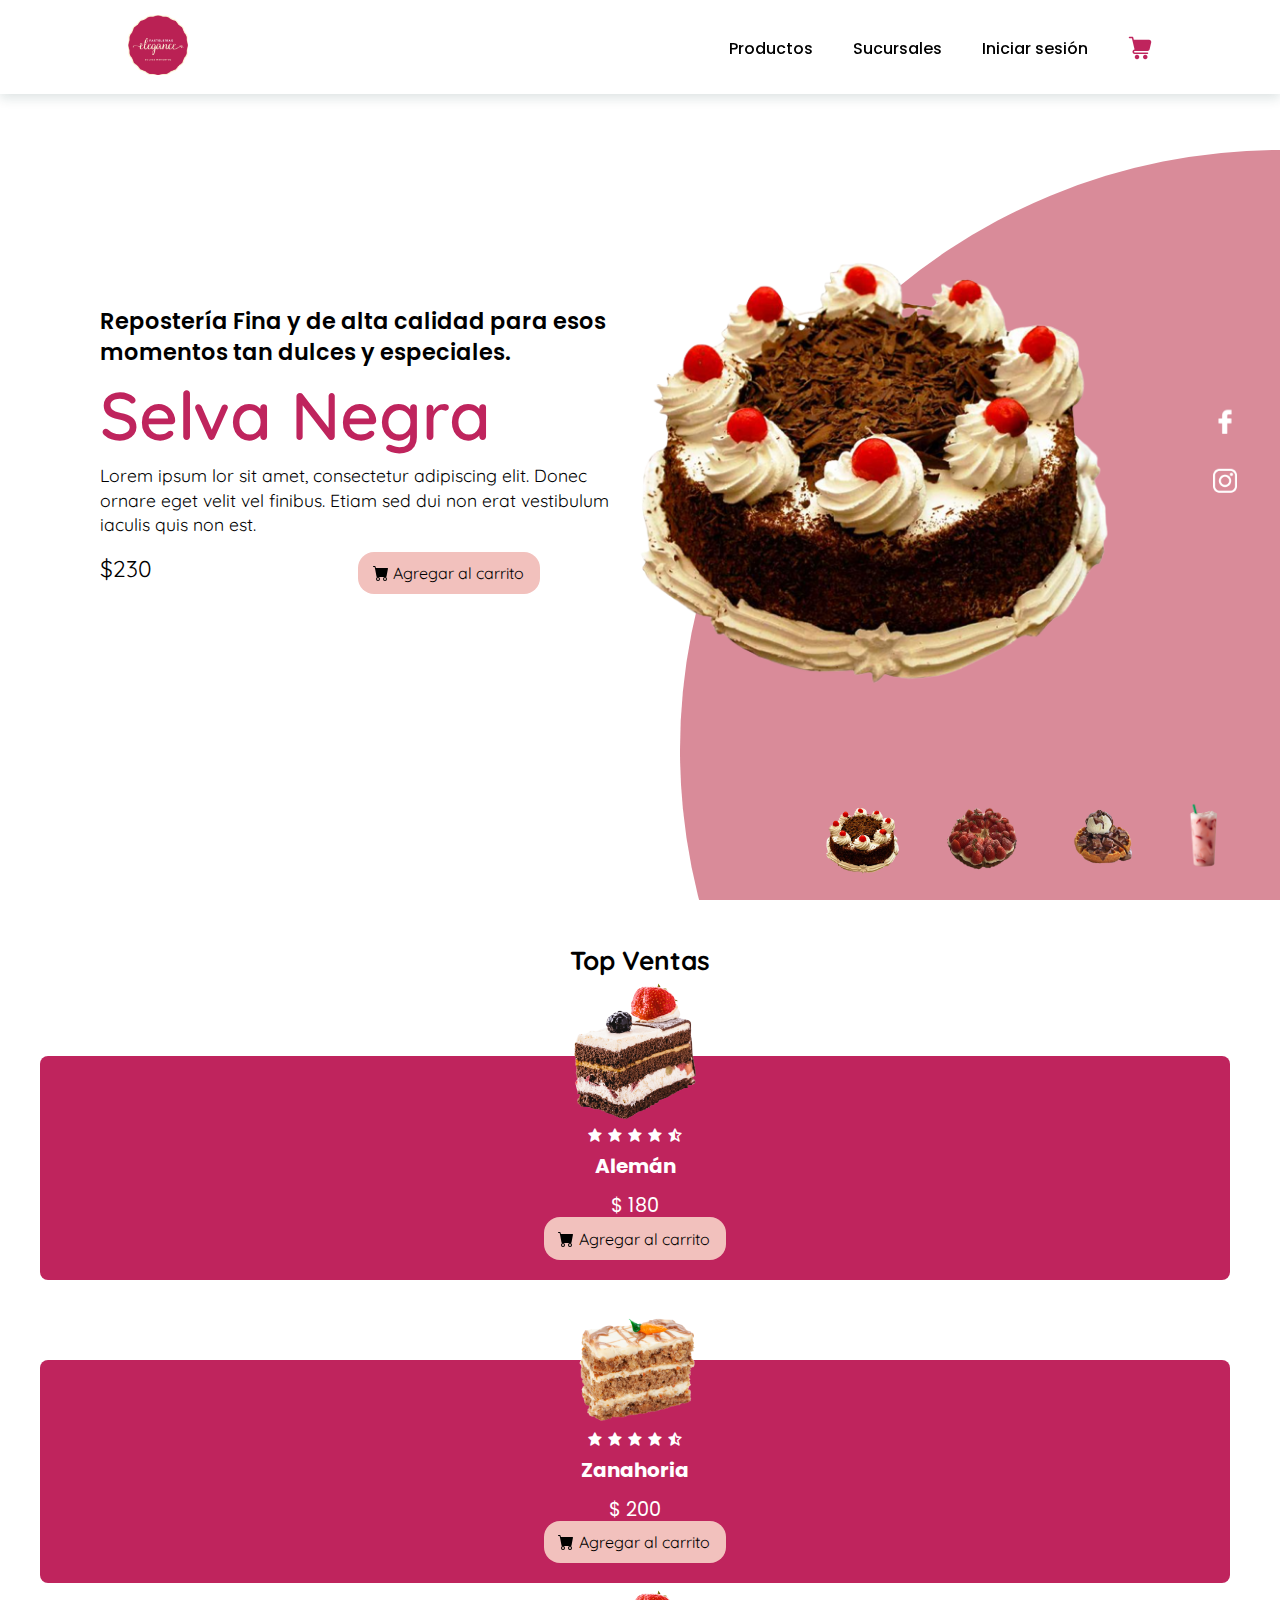
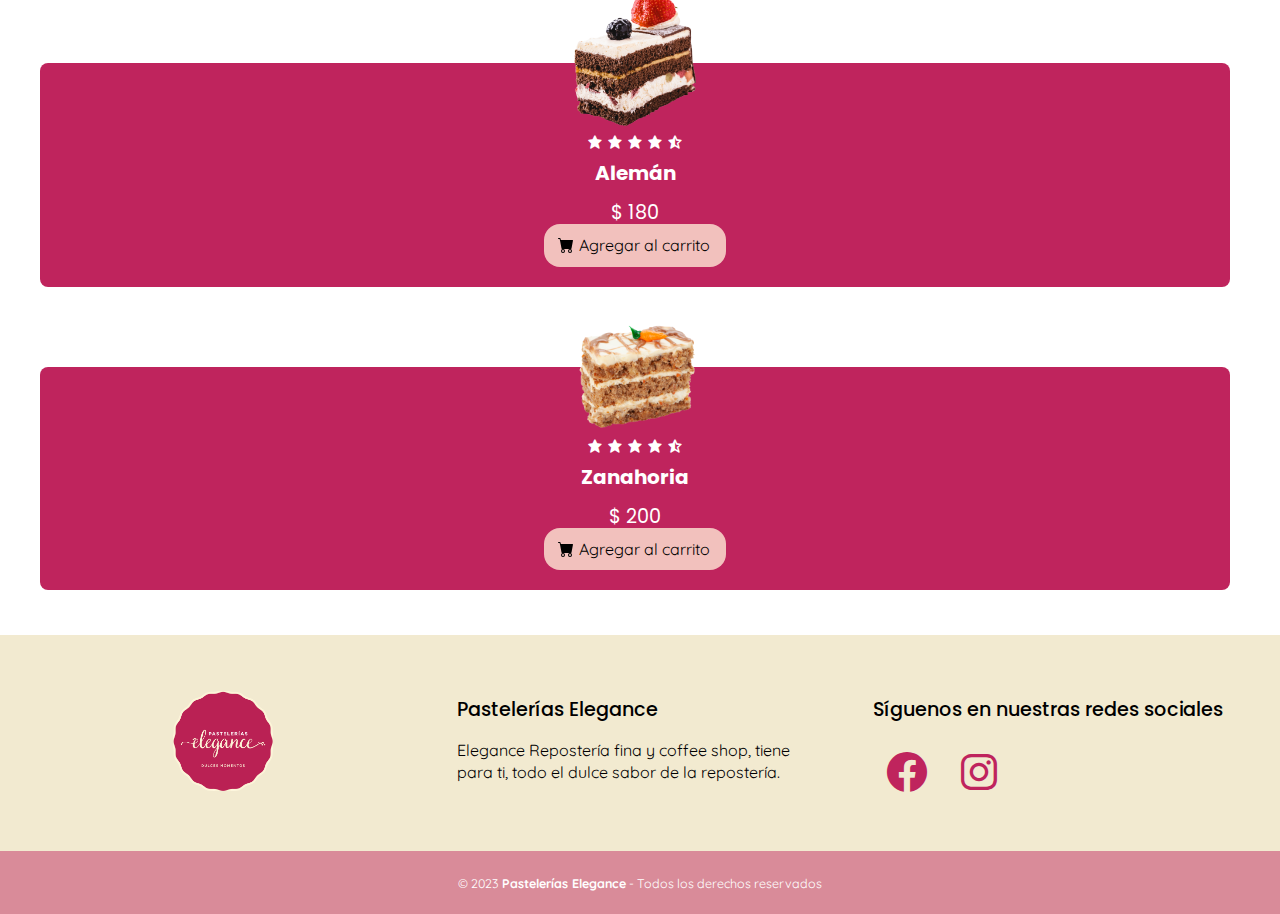
<file: index.html>
<!DOCTYPE html>
<html lang="es">
<head>
    <meta charset="UTF-8">
    <meta http-equiv="X-UA-Compatible" content="IE=edge">
    <meta name="viewport" content="width=device-width, initial-scale=1.0">
    <title>Pastelerías Elegance</title>
    <link rel="icon" href="img/logo.png">
    <link rel="stylesheet" href="css/style_index.css">
    <link rel="stylesheet" href="css/add_cart.css">
    <link rel="stylesheet" href="css/shop_products.css">
    <link href='https://unpkg.com/boxicons@2.1.4/css/boxicons.min.css' rel='stylesheet'>

</head>
<body>
    <section class="section">
        <div class="circle"></div>
        <header>
            <a href="index.html"><img src="img/logo.png" alt="logo" class="logo"></a>
            <div class="toggle" onclick="toggleMenu();"></div>
            <ul class="navigation">
                <li><a href="productos.php">Productos</a></li>
                <li><a href="sucursales.html">Sucursales</a></li>
                <li><a href="iniciar-sesion.html">Iniciar sesión</a></li>
                <li><a href="carrito.php"><img src="img/carrito.png"></a></li>
            </ul>
        </header>

        <div class="content">
            <div class="textBox">
                <h2>Repostería Fina y de alta calidad para esos momentos tan dulces y especiales.<br><br><span id="title">Selva Negra</span></h2>
                <p>Lorem ipsum lor sit amet, consectetur adipiscing elit. Donec ornare eget velit vel finibus. Etiam sed dui non erat vestibulum iaculis quis non est. <br><span>$230</span></p>
                <button>
                    <div class="svg-wrapper">
                        <svg xmlns="http://www.w3.org/2000/svg" width="16" height="16" fill="currentColor" class="bi bi-cart-fill" viewBox="0 0 16 16"> 
                            <path d="M0 1.5A.5.5 0 0 1 .5 1H2a.5.5 0 0 1 .485.379L2.89 3H14.5a.5.5 0 0 1 .491.592l-1.5 8A.5.5 0 0 1 13 12H4a.5.5 0 0 1-.491-.408L2.01 3.607 1.61 2H.5a.5.5 0 0 1-.5-.5zM5 12a2 2 0 1 0 0 4 2 2 0 0 0 0-4zm7 0a2 2 0 1 0 0 4 2 2 0 0 0 0-4zm-7 1a1 1 0 1 1 0 2 1 1 0 0 1 0-2zm7 0a1 1 0 1 1 0 2 1 1 0 0 1 0-2z"/> 
                        </svg> 
                    </div>
                    <span>Agregar al carrito</span>
                </button>
            </div>

            <div class="imgBox">
                <img src="img/products/pastel.png" alt="pastel" class="nuevos">
            </div>
        </div>

        <ul class="thumb">
            <li><img src="img/products/pastel.png" onclick="imgSlider('img/products/pastel.png');changeTitle(0)"></li>
            <li><img src="img/products/pay-fresa.png" onclick="imgSlider('img/products/pay-fresa.png');changeTitle(1)"></li>
            <li><img src="img/products/waffle.png" onclick="imgSlider('img/products/waffle.png');changeTitle(2)"></li>
            <li><img src="img/products/bebida-fresa.png" onclick="imgSlider('img/products/bebida-fresa.png');changeTitle(3)"></li>
        </ul>

        <ul class="sci">
            <li><a href="https://www.facebook.com/pasteleriaselegance/"><img src="img/facebook.png" style="max-width: 50px;"></a></li>
            <li><a href="https://www.instagram.com/pasteleriaselegance/?hl=es"><img src="img/instagram.png" style="max-width: 40px;"></a></li>
        </ul>
        
    </section>

    <section class="productSection">
        <div class="productsTitle">
            <h3>Top Ventas</h3>
        </div>
        
        <div class="shop-container">
            <div class="box">
                <div class="box-img">
                    <img src="img/products/rebanada-fresa.png">
                </div>
            
                <div class="stars">
                    <i class='bx bxs-star'></i>
                    <i class='bx bxs-star'></i>
                    <i class='bx bxs-star'></i>
                    <i class='bx bxs-star'></i>
                    <i class='bx bxs-star-half' ></i>
                </div>
                <h4>Alemán</h4>
                <span class="price">$ 180</span>
                <button>
                    <div class="svg-wrapper">
                        <svg xmlns="http://www.w3.org/2000/svg" width="16" height="16" fill="currentColor" class="bi bi-cart-fill" viewBox="0 0 16 16"> 
                            <path d="M0 1.5A.5.5 0 0 1 .5 1H2a.5.5 0 0 1 .485.379L2.89 3H14.5a.5.5 0 0 1 .491.592l-1.5 8A.5.5 0 0 1 13 12H4a.5.5 0 0 1-.491-.408L2.01 3.607 1.61 2H.5a.5.5 0 0 1-.5-.5zM5 12a2 2 0 1 0 0 4 2 2 0 0 0 0-4zm7 0a2 2 0 1 0 0 4 2 2 0 0 0 0-4zm-7 1a1 1 0 1 1 0 2 1 1 0 0 1 0-2zm7 0a1 1 0 1 1 0 2 1 1 0 0 1 0-2z"/> 
                        </svg> 
                    </div>
                    <span>Agregar al carrito</span>
                </button>
            </div>
        </div>

        <div class="shop-container">
            <div class="box">
                <div class="box-img">
                    <img src="img/products/rebanada-zanahoria.png">
                </div>
            
                <div class="stars">
                    <i class='bx bxs-star'></i>
                    <i class='bx bxs-star'></i>
                    <i class='bx bxs-star'></i>
                    <i class='bx bxs-star'></i>
                    <i class='bx bxs-star-half' ></i>
                </div>
                <h4>Zanahoria</h4>
                <span class="price">$ 200</span>
                <button>
                    <div class="svg-wrapper">
                        <svg xmlns="http://www.w3.org/2000/svg" width="16" height="16" fill="currentColor" class="bi bi-cart-fill" viewBox="0 0 16 16"> 
                            <path d="M0 1.5A.5.5 0 0 1 .5 1H2a.5.5 0 0 1 .485.379L2.89 3H14.5a.5.5 0 0 1 .491.592l-1.5 8A.5.5 0 0 1 13 12H4a.5.5 0 0 1-.491-.408L2.01 3.607 1.61 2H.5a.5.5 0 0 1-.5-.5zM5 12a2 2 0 1 0 0 4 2 2 0 0 0 0-4zm7 0a2 2 0 1 0 0 4 2 2 0 0 0 0-4zm-7 1a1 1 0 1 1 0 2 1 1 0 0 1 0-2zm7 0a1 1 0 1 1 0 2 1 1 0 0 1 0-2z"/> 
                        </svg> 
                    </div>
                    <span>Agregar al carrito</span>
                </button>
            </div>
        </div>

        <div class="shop-container">
            <div class="box">
                <div class="box-img">
                    <img src="img/products/rebanada-fresa.png">
                </div>
            
                <div class="stars">
                    <i class='bx bxs-star'></i>
                    <i class='bx bxs-star'></i>
                    <i class='bx bxs-star'></i>
                    <i class='bx bxs-star'></i>
                    <i class='bx bxs-star-half' ></i>
                </div>
                <h4>Alemán</h4>
                <span class="price">$ 180</span>
                <button>
                    <div class="svg-wrapper">
                        <svg xmlns="http://www.w3.org/2000/svg" width="16" height="16" fill="currentColor" class="bi bi-cart-fill" viewBox="0 0 16 16"> 
                            <path d="M0 1.5A.5.5 0 0 1 .5 1H2a.5.5 0 0 1 .485.379L2.89 3H14.5a.5.5 0 0 1 .491.592l-1.5 8A.5.5 0 0 1 13 12H4a.5.5 0 0 1-.491-.408L2.01 3.607 1.61 2H.5a.5.5 0 0 1-.5-.5zM5 12a2 2 0 1 0 0 4 2 2 0 0 0 0-4zm7 0a2 2 0 1 0 0 4 2 2 0 0 0 0-4zm-7 1a1 1 0 1 1 0 2 1 1 0 0 1 0-2zm7 0a1 1 0 1 1 0 2 1 1 0 0 1 0-2z"/> 
                        </svg> 
                    </div>
                    <span>Agregar al carrito</span>
                </button>
            </div>
        </div>

        <div class="shop-container">
            <div class="box">
                <div class="box-img">
                    <img src="img/products/rebanada-zanahoria.png">
                </div>
            
                <div class="stars">
                    <i class='bx bxs-star'></i>
                    <i class='bx bxs-star'></i>
                    <i class='bx bxs-star'></i>
                    <i class='bx bxs-star'></i>
                    <i class='bx bxs-star-half' ></i>
                </div>
                <h4>Zanahoria</h4>
                <span class="price">$ 200</span>
                <button>
                    <div class="svg-wrapper">
                        <svg xmlns="http://www.w3.org/2000/svg" width="16" height="16" fill="currentColor" class="bi bi-cart-fill" viewBox="0 0 16 16"> 
                            <path d="M0 1.5A.5.5 0 0 1 .5 1H2a.5.5 0 0 1 .485.379L2.89 3H14.5a.5.5 0 0 1 .491.592l-1.5 8A.5.5 0 0 1 13 12H4a.5.5 0 0 1-.491-.408L2.01 3.607 1.61 2H.5a.5.5 0 0 1-.5-.5zM5 12a2 2 0 1 0 0 4 2 2 0 0 0 0-4zm7 0a2 2 0 1 0 0 4 2 2 0 0 0 0-4zm-7 1a1 1 0 1 1 0 2 1 1 0 0 1 0-2zm7 0a1 1 0 1 1 0 2 1 1 0 0 1 0-2z"/> 
                        </svg> 
                    </div>
                    <span>Agregar al carrito</span>
                </button>
            </div>
        </div>
    </section>

    <footer class="foot">
        <div class="foot-container">
            <div class="box">
                <figure>
                    <a href="index.html">
                        <img src="img/logo.png" alt="Pastelerías Elegance">
                    </a>
                </figure>
            </div>
            <div class="box">
                <h3>Pastelerías Elegance</h3>
                <p>Elegance Repostería fina y coffee shop, tiene para ti, todo el dulce sabor de la repostería.</p>
            </div>
            <div class="box">
                <h3>Síguenos en nuestras redes sociales</h3>
                <div class="social-media">
                    <a href="https://www.facebook.com/pasteleriaselegance/" class='bx bxl-facebook-circle'></a>
                    <a href="https://www.instagram.com/pasteleriaselegance/?hl=es" class='bx bxl-instagram'></a>
                </div>
            </div>
        </div>

        <div class="foot-final">
            <small>&copy; 2023 <b>Pastelerías Elegance</b> - Todos los derechos reservados</small>
        </div>
    </footer>

    <script type="text/javascript" src="js/script_index.js"></script>
</body>
</html>
</file>
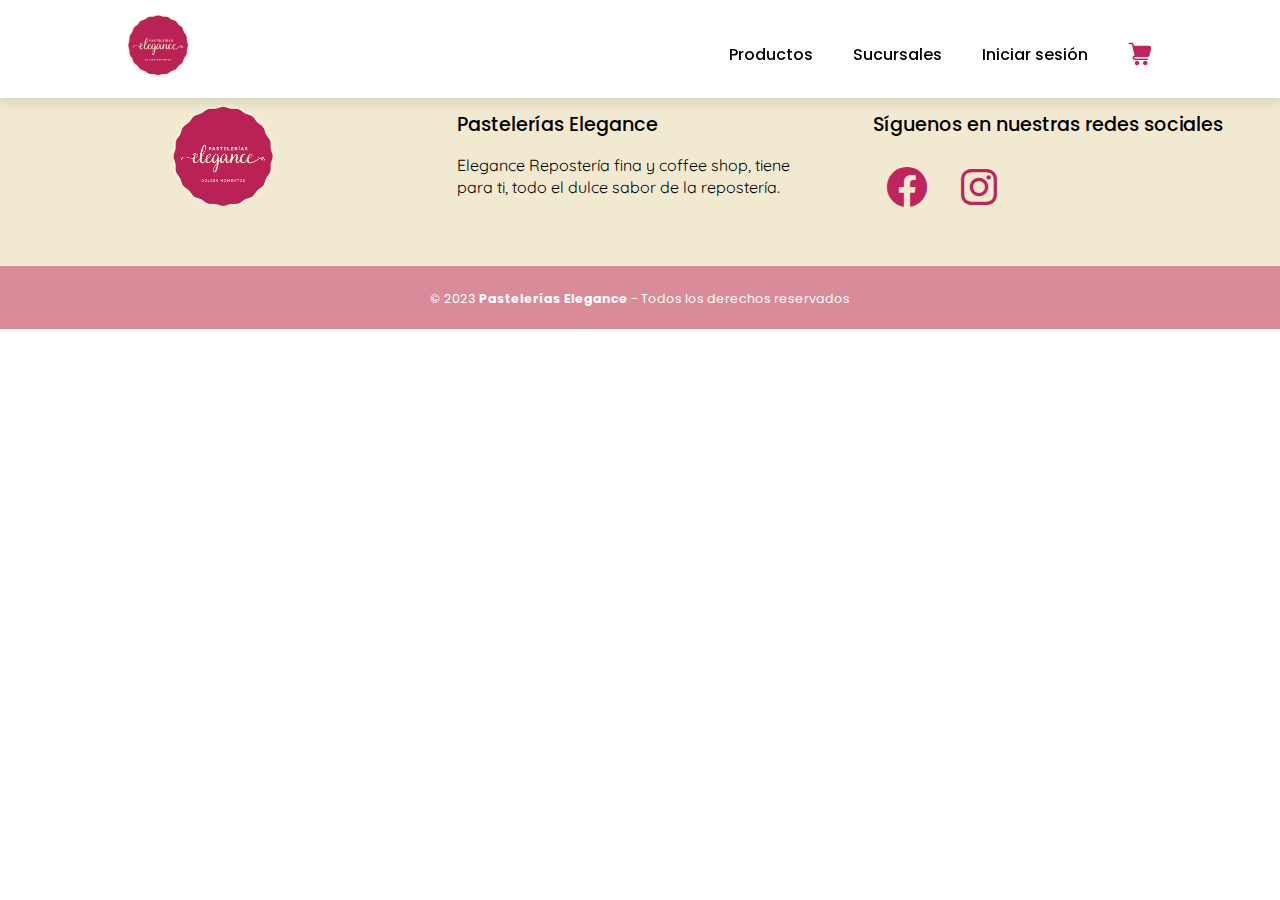
<file: carrito.html>
<!DOCTYPE html>
<html lang="es">
<head>
    <meta charset="UTF-8">
    <meta http-equiv="X-UA-Compatible" content="IE=edge">
    <meta name="viewport" content="width=device-width, initial-scale=1.0">
    <link rel="icon" href="img/logo.png">
    <link href="https://cdn.jsdelivr.net/npm/bootstrap@5.3.0-alpha1/dist/css/bootstrap.min.css" rel="stylesheet" integrity="sha384-GLhlTQ8iRABdZLl6O3oVMWSktQOp6b7In1Zl3/Jr59b6EGGoI1aFkw7cmDA6j6gD" crossorigin="anonymous">
    <link rel="stylesheet" href="css/style_index.css">
    <link rel="stylesheet" href="css/style_sucursales.css">
    <link href='https://unpkg.com/boxicons@2.1.4/css/boxicons.min.css' rel='stylesheet'>
    <title>Sucursales</title>
</head>
<body>
    <section>
        <header>
            <a href="index.html"><img src="img/logo.png" alt="logo" class="logo"></a>
            <div class="toggle" onclick="toggleMenu();"></div>
            <ul class="navigation">
                <li><a href="productos.php">Productos</a></li>
                <li><a href="sucursales.html">Sucursales</a></li>
                <li><a href="iniciar-sesion.html">Iniciar sesión</a></li>
                <li><a href="carrito.html"><img src="img/carrito.png"></a></li>
            </ul>
        </header>
    </section>

    <footer class="foot">
        <div class="foot-container">
            <div class="box">
                <figure>
                    <a href="index.html">
                        <img src="img/logo.png" alt="Pastelerías Elegance">
                    </a>
                </figure>
            </div>
            <div class="box">
                <h3>Pastelerías Elegance</h3>
                <p>Elegance Repostería fina y coffee shop, tiene para ti, todo el dulce sabor de la repostería.</p>
            </div>
            <div class="box">
                <h3>Síguenos en nuestras redes sociales</h3>
                <div class="social-media">
                    <a href="https://www.facebook.com/pasteleriaselegance/" class='bx bxl-facebook-circle'></a>
                    <a href="https://www.instagram.com/pasteleriaselegance/?hl=es" class='bx bxl-instagram'></a>
                </div>
            </div>
        </div>

        <div class="foot-final">
            <small>&copy; 2023 <b>Pastelerías Elegance</b> - Todos los derechos reservados</small>
        </div>
    </footer>

    <script src="https://cdn.jsdelivr.net/npm/@popperjs/core@2.11.6/dist/umd/popper.min.js" integrity="sha384-oBqDVmMz9ATKxIep9tiCxS/Z9fNfEXiDAYTujMAeBAsjFuCZSmKbSSUnQlmh/jp3" crossorigin="anonymous"></script>
    <script src="https://cdn.jsdelivr.net/npm/bootstrap@5.3.0-alpha1/dist/js/bootstrap.min.js" integrity="sha384-mQ93GR66B00ZXjt0YO5KlohRA5SY2XofN4zfuZxLkoj1gXtW8ANNCe9d5Y3eG5eD" crossorigin="anonymous"></script>
    <script type="text/javascript" src="js/script_index.js"></script>
</body>
</html>
</file>
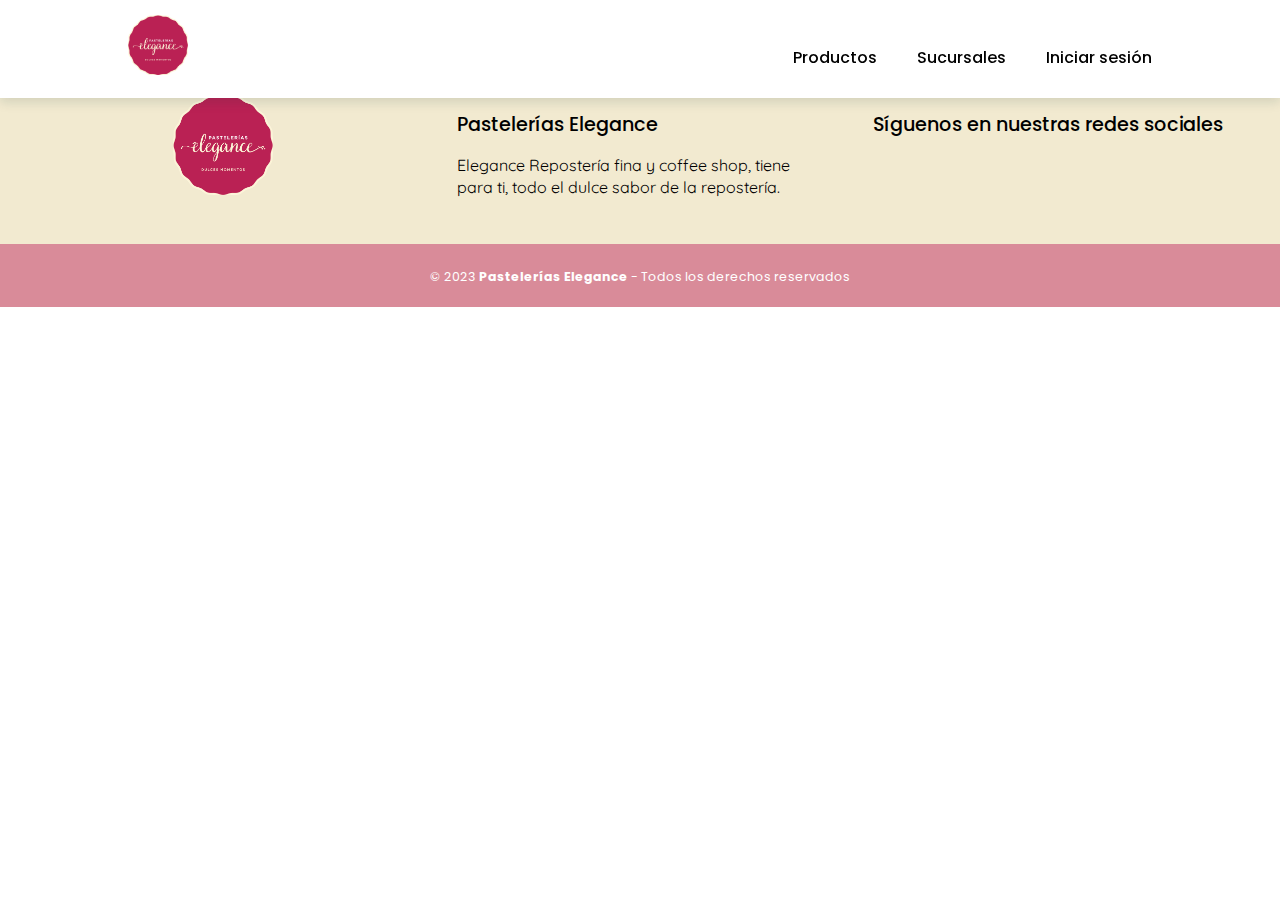
<file: info_product.html>
<!DOCTYPE html>
<html lang="es">
<head>
    <meta charset="UTF-8">
    <meta http-equiv="X-UA-Compatible" content="IE=edge">
    <meta name="viewport" content="width=device-width, initial-scale=1.0">
    <link rel="icon" href="img/logo.png">
    <link href="https://cdn.jsdelivr.net/npm/bootstrap@5.3.0-alpha1/dist/css/bootstrap.min.css" rel="stylesheet" integrity="sha384-GLhlTQ8iRABdZLl6O3oVMWSktQOp6b7In1Zl3/Jr59b6EGGoI1aFkw7cmDA6j6gD" crossorigin="anonymous">
    <link rel="stylesheet" href="css/style_index.css">
    <link rel="stylesheet" href="css/style_infoproduct.css">
    <link rel="stylesheet" href="https://cdnjs.cloudflare.com/ajax/libs/font-awesome/6.3.0/css/all.min.css" integrity="sha512-SzlrxWUlpfuzQ+pcUCosxcglQRNAq/DZjVsC0lE40xsADsfeQoEypE+enwcOiGjk/bSuGGKHEyjSoQ1zVisanQ==" crossorigin="anonymous" referrerpolicy="no-referrer" />
    <title>Product Name</title>
</head>
<body>
    <section>
        <header>
            <a href="index.html"><img src="img/logo.png" alt="logo" class="logo"></a>
            <div class="toggle" onclick="toggleMenu();"></div>
            <ul class="navigation">
                <li><a href="productos.php">Productos</a></li>
                <li><a href="sucursales.html">Sucursales</a></li>
                <li><a href="iniciar-sesion.html">Iniciar sesión</a></li>
            </ul>
        </header>
    </section>

    
    
    <footer class="foot">
        <div class="foot-container">
            <div class="box">
                <figure>
                    <a href="index.html">
                        <img src="img/logo.png" alt="Pastelerías Elegance">
                    </a>
                </figure>
            </div>
            <div class="box">
                <h3>Pastelerías Elegance</h3>
                <p>Elegance Repostería fina y coffee shop, tiene para ti, todo el dulce sabor de la repostería.</p>
            </div>
            <div class="box">
                <h3>Síguenos en nuestras redes sociales</h3>
                <div class="social-media">
                    <a href="https://www.facebook.com/pasteleriaselegance/" class='bx bxl-facebook-circle'></a>
                    <a href="https://www.instagram.com/pasteleriaselegance/?hl=es" class='bx bxl-instagram'></a>
                </div>
            </div>
        </div>

        <div class="foot-final">
            <small>&copy; 2023 <b>Pastelerías Elegance</b> - Todos los derechos reservados</small>
        </div>
    </footer>

    <script src="https://cdn.jsdelivr.net/npm/@popperjs/core@2.11.6/dist/umd/popper.min.js" integrity="sha384-oBqDVmMz9ATKxIep9tiCxS/Z9fNfEXiDAYTujMAeBAsjFuCZSmKbSSUnQlmh/jp3" crossorigin="anonymous"></script>
    <script src="https://cdn.jsdelivr.net/npm/bootstrap@5.3.0-alpha1/dist/js/bootstrap.min.js" integrity="sha384-mQ93GR66B00ZXjt0YO5KlohRA5SY2XofN4zfuZxLkoj1gXtW8ANNCe9d5Y3eG5eD" crossorigin="anonymous"></script>
    <script type="text/javascript" src="js/script_index.js"></script>
    
</body>
</html>
</file>
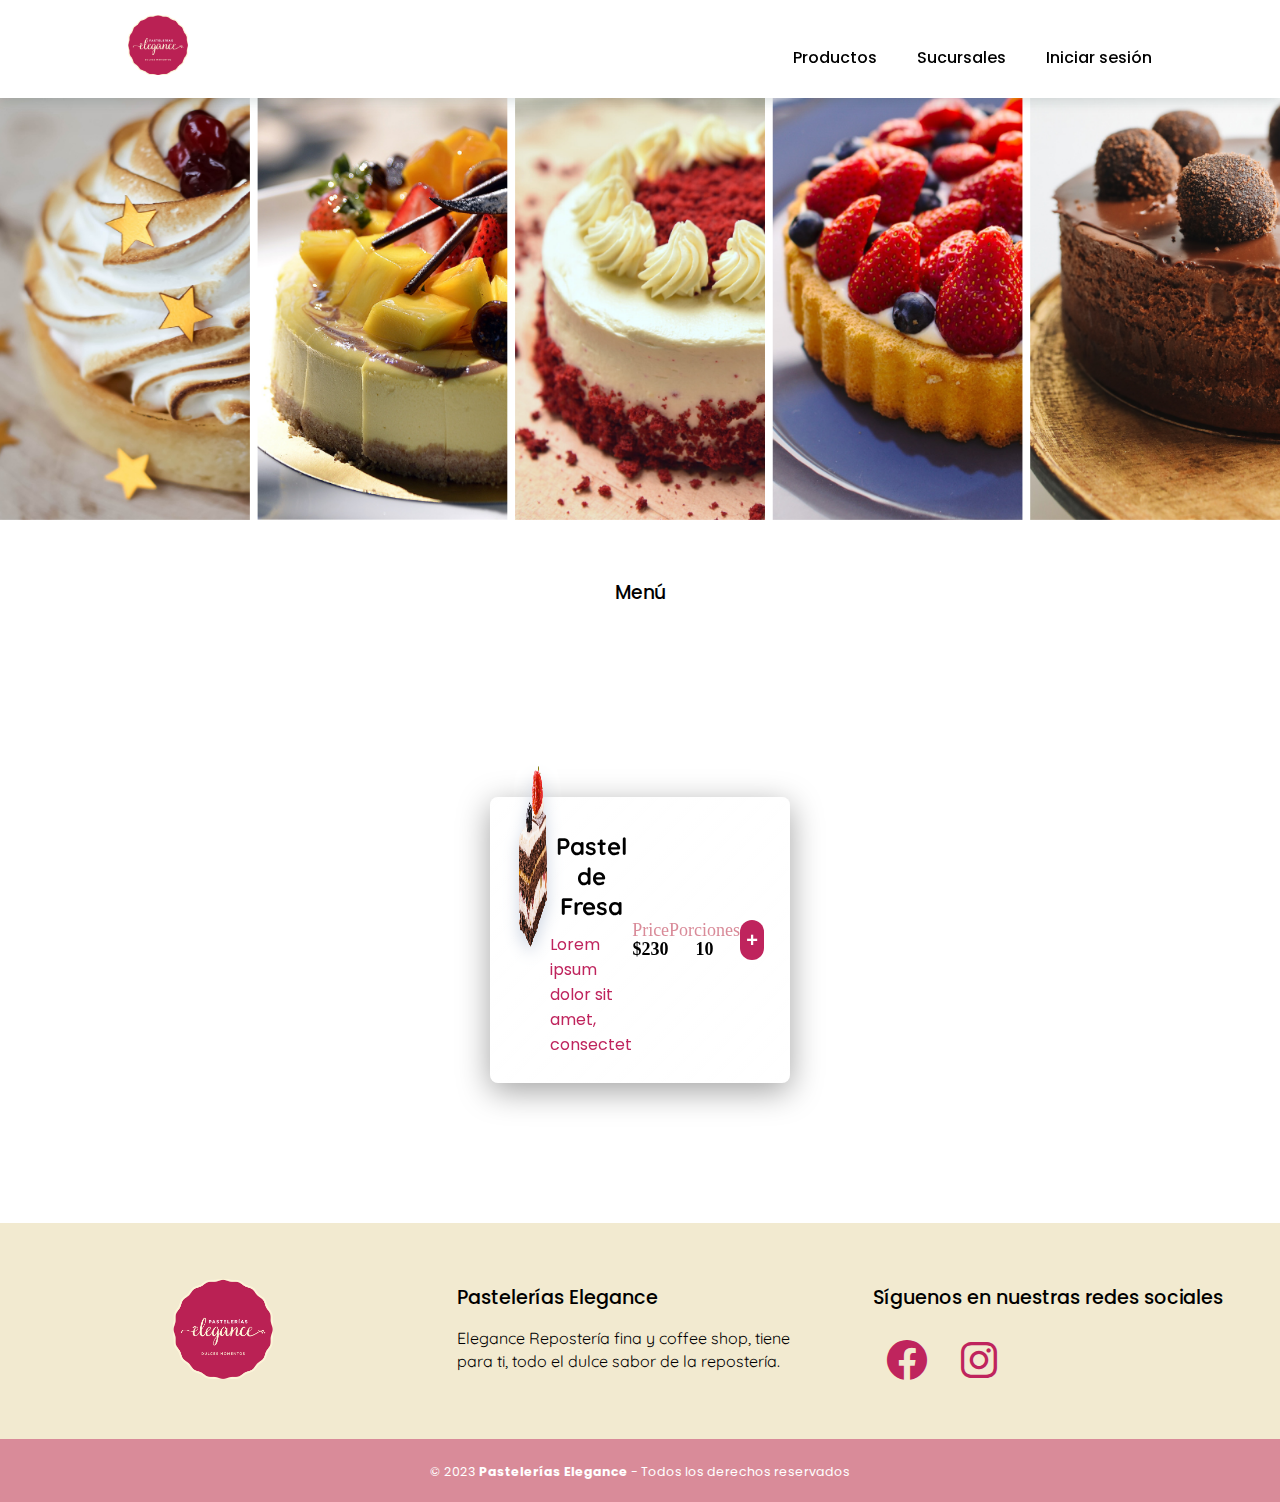
<file: productos.html>
<!DOCTYPE html>
<html lang="es">
<head>
    <meta charset="UTF-8">
    <meta http-equiv="X-UA-Compatible" content="IE=edge">
    <meta name="viewport" content="width=device-width, initial-scale=1.0">
    <link rel="icon" href="img/logo.png">
    <link href="https://cdn.jsdelivr.net/npm/bootstrap@5.3.0-alpha1/dist/css/bootstrap.min.css" rel="stylesheet" integrity="sha384-GLhlTQ8iRABdZLl6O3oVMWSktQOp6b7In1Zl3/Jr59b6EGGoI1aFkw7cmDA6j6gD" crossorigin="anonymous">
    <link rel="stylesheet" href="css/style_index.css">
    <link rel="stylesheet" href="css/style_sucursales.css">
    <link rel="stylesheet" href="css/style_products.css">
    <link href='https://unpkg.com/boxicons@2.1.4/css/boxicons.min.css' rel='stylesheet'>
    <title>Sucursales</title>
</head>
<body>
    <section>
        <header>
            <a href="index.html"><img src="img/logo.png" alt="logo" class="logo"></a>
            <div class="toggle" onclick="toggleMenu();"></div>
            <ul class="navigation">
                <li><a href="productos.html">Productos</a></li>
                <li><a href="sucursales.html">Sucursales</a></li>
                <li><a href="iniciar-sesion.html">Iniciar sesión</a></li>
            </ul>
        </header>
    </section>
    
    <section class="portada">
        <img src="img/store/portada-productos.png" alt="Sucursales" class="img-sucursales">
        <div class="title-section">
            <h3>Menú</h3>
        </div>
    </section>

    <section div class="products-section">
        <div class="card">
            <div class="card-img">
                <img src="img/products/rebanada-fresa.png" alt="Pastel Fresa">
            </div>
            <div class="card-title">
                <h4>Pastel de Fresa</h4>
                <p>Lorem ipsum dolor sit amet, consectet</p>
            </div>
            <div class="card-details">
                <div class="price">
                    <span>Price</span>
                    <p>$230</p>
                </div>
                <div class="portions">
                    <span>Porciones</span>
                    <p>10</p>
                </div>
            </div>
            <button>+</button>
        </div>
    </section>


    <footer class="foot">
        <div class="foot-container">
            <div class="box">
                <figure>
                    <a href="index.html">
                        <img src="img/logo.png" alt="Pastelerías Elegance">
                    </a>
                </figure>
            </div>
            <div class="box">
                <h3>Pastelerías Elegance</h3>
                <p>Elegance Repostería fina y coffee shop, tiene para ti, todo el dulce sabor de la repostería.</p>
            </div>
            <div class="box">
                <h3>Síguenos en nuestras redes sociales</h3>
                <div class="social-media">
                    <a href="https://www.facebook.com/pasteleriaselegance/" class='bx bxl-facebook-circle'></a>
                    <a href="https://www.instagram.com/pasteleriaselegance/?hl=es" class='bx bxl-instagram'></a>
                </div>
            </div>
        </div>

        <div class="foot-final">
            <small>&copy; 2023 <b>Pastelerías Elegance</b> - Todos los derechos reservados</small>
        </div>
    </footer>

    <script src="https://cdn.jsdelivr.net/npm/@popperjs/core@2.11.6/dist/umd/popper.min.js" integrity="sha384-oBqDVmMz9ATKxIep9tiCxS/Z9fNfEXiDAYTujMAeBAsjFuCZSmKbSSUnQlmh/jp3" crossorigin="anonymous"></script>
    <script src="https://cdn.jsdelivr.net/npm/bootstrap@5.3.0-alpha1/dist/js/bootstrap.min.js" integrity="sha384-mQ93GR66B00ZXjt0YO5KlohRA5SY2XofN4zfuZxLkoj1gXtW8ANNCe9d5Y3eG5eD" crossorigin="anonymous"></script>
    <script type="text/javascript" src="js/script_index.js"></script>
    
</body>
</html>
</file>
<file: css/style_index.css>
/* Path: css\style_index.css */
@import url('https://fonts.googleapis.com/css?family=Poppins:400,500,600,700&display=swap');
@import url('https://fonts.googleapis.com/css?family=Quicksand:300,400,500,600,700&display=swap');

*{
    margin: 0;
    padding: 0;
    box-sizing: border-box;
}

.section{
    position: relative;
    width: 100%;
    min-height: 100vh;
    padding: 100px;
    display: flex;
    justify-content: space-between;
    align-items: center;
    background: #fff;
}

header{
    position: fixed;
    top: 0;
    left: 0;
    width: 100%;
    padding: 20px 100px;
    z-index: 100000;
    display: flex;
    justify-content: space-between;
    align-items: center;
    background: #fff;
    box-shadow: 0 4px 11px rgb(14 55 54 / 14%);
    padding: 15px 10%;
}

header .logo
{
    position: relative;
    max-width: 60px;
}

header ul
{
    position: relative;
    display: flex;
}

header ul li
{
    list-style: none;
}

header ul li a
{
    display: inline-block;
    color: #000;
    font-family: 'Poppins', sans-serif;
    font-weight: 500;
    /*font-size: 18;*/
    margin-left: 40px;
    text-decoration: none;
    margin-top: 9px;
}

.content
{
    position: relative;
    width: 100%;
    display: flex;
    justify-content: space-between;
    align-items: center;
}

.content .textBox
{
    position: relative;
    max-width: 600px;
}

.content .textBox h2
{
    color: #000;
    font-size: 1.4em;
    line-height: 1.4em;
    font-family: 'Poppins', sans-serif;
    font-weight: 600;
}

.content .textBox h2 span
{
    color: #BF245D;
    font-family: 'Quicksand', sans-serif;
    font-size: 3em;
    font-weight: 600;
}

.content .textBox p
{
    color: #000;
    font-size: 1.1em;
    line-height: 1.4em;
    font-family: 'Quicksand', sans-serif;
    font-weight: 400;
    padding-top: 15px;
    padding-bottom: 15px;
}

.content .textBox p span
{
    color: #000;
    font-family: 'Quicksand', sans-serif;
    font-size: 1.3em;
    font-weight: 400;
    float: left;
    padding-top: 20px;
    padding-right: 40%;
}

.content .imgBox
{
    width: 600px;
    display: flex;
    justify-content: center;
    padding-right: 50px;
    margin-top: 50px;
}

.content .imgBox img
{
    max-width: 850px;
    max-height: 450px;
}

.thumb
{
    position: absolute;
    left: 80%;
    bottom: 20px;
    transform: translateX(-50%);
    align-items: flex-end;
    display: flex;
}

.thumb li
{
    list-style: none;
    display: inline-block;
    margin: 0 20px;
    cursor: pointer;
    transition: 0.5s;
}

.thumb li:hover
{
    transform: translateY(-15px);
}

.thumb li img
{
    max-width: 80px;
    max-height: 80px;
}

.sci
{
    position: absolute;
    top: 50%;
    right: 30px;
    transform: translateY(-50%);
    display: flex;
    justify-content: center;
    align-items: center;
    flex-direction: column;
}

.sci li
{
    list-style: none;
}

.sci li a
{
    display: inline-block;
    margin: 5px 0;
    transform: scale(0.6);
}

.circle
{
    position: absolute;
    top: 0;
    left: 0;
    width: 100%;
    height: 100%;
    background: #D98B99;
    clip-path: circle(600px at right 750px);
}

.foot
{
    width: 100%;
    background: #F2EAD0;
}

.foot .foot-container
{
    width: 100%;
    max-width: 1200px;
    margin: auto;
    display: grid;
    grid-template-columns: repeat(3, 1fr);
    grid-gap: 50px;
    padding: 45px 0;
}

.foot .foot-container .box figure
{
    width: 100%;
    height: 100%;
    display: flex;
    justify-content: center;
    align-items: center;
}

.foot .foot-container .box figure img
{
    max-width: 100px;
    max-height: 100px;
}

.foot .foot-container .box h3
{
    color: #000;
    font-size: 1.2em;
    font-family: 'Poppins', sans-serif;
    font-weight: 500;
    padding: 15px 0;
}

.foot .foot-container .box p
{
    color: #000;
    font-size: 1em;
    font-family: 'Quicksand', sans-serif;
    font-weight: 400;
    line-height: 1.4em;
}

.foot .foot-container .social-media a
{
    display: inline-block;
    text-decoration: none;
    color: #BF245D;
    font-size: 3em;
    line-height: 1.4em;
    margin: 0 10px;
    text-align: center;
}

.foot .foot-final
{
    width: 100%;
    background: #D98B99;
    padding: 20px 0;
    text-align: center;
    color: #fff;
    font-family: 'Poppins', sans-serif;
    font-weight: 400;
    font-size: 15px;
}

@media (max-width: 991px)
{
    header 
    {
        padding: 20px;
    }

    header .logo
    {
        max-width: 60px;
    }

    header ul
    {
        display: none;
    }
    .toggle
    {
        position: relative;
        width: 30px;
        height: 30px;
        cursor: pointer;
        background: url('../img/menu.png');
        background-size: 30px;
        background-position: center;
        background-repeat: no-repeat;
        filter: invert(1);
        z-index: 11;
    }
    .toggle.active
    {
        position: fixed;
        right: 20px;
        background: url('../img/close.png');
        background-size: 25px;
        background-position: center;
        background-repeat: no-repeat;
        filter: invert(1);
    }
    header ul.navigation.active
    {
        position: fixed;
        top: 0;
        left: 0;
        width: 100%;
        height: 100%;
        display: flex;
        justify-content: center;
        align-items: center;
        flex-direction: column;
        background-color: #fff;
        z-index: 10;
    }
    header ul li a {
        font-size: 1.5em;
        margin: 5px 0;
    }
    .section
    {
        padding: 20px 20px 120px;
    }
    .content
    {
        flex-direction: column;
        margin-top: 100px;
    }
    .content .textBox h2
    {
        font-size: 1.2em;
        margin-bottom: 15px;
    }
    .content .textBox h2 span
    {
        font-size: 2.5em;
    }
    .content textBox
    {
        max-width: 100%;
    }
    .content .imgBox
    {
        max-width: 100%;
        justify-content: center;
    }
    .content .imgBox img
    {
        max-width: 400px;
        max-height: 400px;
    }
    .thumb
    {
        left: 50%;
    }
    .thumb li img
    {
        max-width: 60px;
    }
    .circle
    {
        clip-path: circle(400px at center bottom);
    }
    .sci
    {
        background: #BF245D;
        right: 0;
        width: 50px;
        border-top-left-radius: 5px;
        border-bottom-left-radius: 5px;
    }
    .foot .foot-container{
        width: 90%;
        grid-template-columns: repeat(1, 1fr);
        grid-gap:30px;
        padding: 35px 0px;
    }
}
</file>
<file: css/add_cart.css>
@import url("https://fonts.google.com/specimen/Quicksand?query=quicksand");

* {
  font-family: "Quicksand", sans-serif;
}

button {
  font-size: 16px;
  background: #f2c1bd;
  color: black;
  padding: 0.7em 1em;
  padding-left: 0.9em;
  display: flex;
  align-items: center;
  border: none;
  border-radius: 16px;
  overflow: hidden;
  transition: all 0.2s;
}

button span {
  display: block;
  margin-left: 0.3em;
  transition: all 0.3s ease-in-out;
}

button svg {
  display: block;
  transform-origin: center center;
  transition: transform 0.3s ease-in-out;
}

button:hover .svg-wrapper {
  animation: fly-1 0.6s ease-in-out infinite alternate;
}

button:hover svg {
  transform: translateX(4em) scale(1.1);
}

button:hover span {
  transform: translateX(9.5em);
}

button:active {
  transform: scale(0.95);
}

@keyframes fly-1 {
  from {
    transform: translateY(0.1em);
  }

  to {
    transform: translateY(-0.1em);
  }
}
</file>
<file: css/shop_products.css>
/* Path: css/shop_products.css */

@import url('https://fonts.googleapis.com/css?family=Poppins:400,500,600,700&display=swap');
@import url('https://fonts.googleapis.com/css?family=Quicksand:300,400,500,600,700&display=swap');

*{
    margin: 0;
    padding: 0;
    box-sizing: border-box;
}

/*
.productSection {
    position: relative;
    width: 100%;
    padding: 100px;
    display: flex;
    justify-content: space-between;
    align-items: center;
    background: #000;
}*/

.productSection
{
    max-width: 1200px;
    width: 100%;
    margin: auto;
    display: flex;
    flex-wrap: wrap;
    justify-content: space-between;
    align-items: center;
    padding: 45px 0;
}

.productsTitle
{
    color: #000;
    font-size: 1.4em;
    line-height: 1.4em;
    font-family: 'Poppins', sans-serif;
    font-weight: 500;
    align-items: center;
    text-align: center;
    display: flex;
    margin: auto;
}

.shop-container
{
    color: #fff;
    width: 100%;
    height: 100%;
    display: flex;
    flex-wrap: wrap;
    justify-content: space-between;
    align-items: center;
}

.shop-container .box
{
    flex: 1 1 calc(25% - 1rem);
    background: #BF245D;
    color: #fff;
    padding: 20px;
    display: flex;
    text-align: center;
    flex-direction: column;
    align-items: center;
    margin-top: 5rem;
    border-radius: 0.5rem;
    margin-right: 10px;
}

.shop-container .box .box-img
{
    width: 150px;
    height: 150px;
    margin-top: -100px;
}

.shop-container .box .box-img img
{
    width: 100%;
    height: 100%;
    object-fit: contain;
    border-radius: center;
}

.shop-container .box h4
{
    color: #fff;
    font-size: 20px;
    line-height: 1.2em;
    font-family: 'Poppins', sans-serif;
    font-weight: 700;
    margin-top: 0.5rem;
}

.shop-container .box .price
{
    color: #fff;
    font-size: 1.2em;
    line-height: 1.2em;
    font-family: 'Poppins', sans-serif;
    font-weight: 400;
    margin-top: 1rem;
}

.shop-container .box .portions
{
    margin-bottom: 1rem;
}

@media screen and (max-width: 1200px)
{
    .productSection
    {
        grid-template-columns: repeat(1, 1fr);
        grid-gap:30px;
        padding: 35px 0px;
        align-items: center;
    }
    .shop-container .box
    {
        margin-left: 2rem;
        margin-right: 2rem;
    }
}
</file>
<file: css/style_sucursales.css>
/* Path: css\style_sucursales.css */

@import url('https://fonts.googleapis.com/css?family=Poppins:400,500,600,700&display=swap');
@import url('https://fonts.googleapis.com/css?family=Quicksand:300,400,500,600,700&display=swap');

*{
    margin: 0;
    padding: 0;
    box-sizing: border-box;
}

section
{
    margin: 0 60px 50px 60px;
}

header .logo {
    margin-bottom: 4px;
}

header ul li a
{
    margin-top: 17px;
}

/*
.carousel
{

    /*padding: 100px;
    margin-bottom: 0;
}*/

.carousel .carousel-item  img 
{
    width:100%;
    height:700px;
    margin-bottom: 1rem;
}

section h3
{
    margin-top: 1rem;
    align-items: center;
    text-align: center;
    color: #000;
    font-family: 'Poppins', sans-serif;
    font-weight: 500;
    margin-bottom: 50px;
}

.card
{
    width: 100%;
    height: 600px;
    position: relative;
    display: flex;
    align-items: center;
    justify-content: center;
}

.card .face
{
    position: absolute;
    width: 100%;
    height: 100%;
    transition: 0.5s;
    align-items: center;
    justify-content: center;
    backface-visibility: hidden;
}

.card .front
{
    transform: rotateY(0deg);
}

.card .back
{
    transform: rotateY(180deg);
}

.card:hover .front
{
    transform: rotateY(180deg);
}

.card:hover .back
{
    transform: rotateY(360deg);
}

.card-body {
    margin-top: 400px;
}

.card-group .card img {
    width: 100%;
    height: 400px;
    align-items: center;
}

.card-title {
    margin-top: 0.5rem;
    align-items: center;
    text-align: center;
    color: #BF245D;
    font-family: 'Poppins', sans-serif;
    font-weight: 600;
}

.card-text {
    margin-top: 0.5rem;
    color: #000;
    font-family: 'Quicksand', sans-serif;
    font-weight: 400;
}

.card-text i
{
    color: #BF245D;
    font-size: 15px;
    padding-right: 10px;
}

.text-muted {
    margin-top: 0.5rem;
    color: #000;
    font-family: 'Quicksand', sans-serif;
    font-weight: 600;
}

@media screen and (max-width: 771px) {

    .card{
        height: 470px;
    }
    .card-group .card img {
        width: 100%;
        height: 200px;
        align-items: center;
    }

    .card-group .card iframe {
        width: 100%;
        height: 200px;
        align-items: center;
    }

    .card-body {
        margin-top: 200px;
    }

    .section h3
    {
        margin-top: 0.5rem;
        align-items: center;
        text-align: center;
        color: #000;
        font-family: 'Poppins', sans-serif;
        font-weight: 500;
        margin-bottom: 50px;
    }

    .card-group .card {
        margin-bottom: 1rem;
    }

    .carousel .carousel-item  img 
    {
        width:100%;
        height:50%;
    }
}
</file>
<file: css/style_infoproduct.css>
/* Path: css/style_infoproduct.css */

@import url('https://fonts.googleapis.com/css?family=Poppins:400,500,600,700&display=swap');
@import url('https://fonts.googleapis.com/css?family=Quicksand:300,400,500,600,700&display=swap');

*{
    margin: 0;
    padding: 0;
    box-sizing: border-box;
}

section
{
    margin: 0 100px 50px 100px;
}

header .logo {
    margin-bottom: 4px;
}

header ul li a
{
    margin-top: 17px;
}
</file>
<file: css/style_products.css>
/* Path: css/style_products.css*/

@import url('https://fonts.googleapis.com/css?family=Poppins:400,500,600,700&display=swap');
@import url('https://fonts.googleapis.com/css?family=Quicksand:300,400,500,600,700&display=swap');

*{
    margin: 0;
    padding: 0;
    box-sizing: border-box;
}

#num_cart {
    font-size: 0.6em;
}  

.portada
{
    /*height: 100%;*/
    width: 100vw;
    max-width: fit-content;
    margin: auto;
}

img
{
    max-width: 100%;
}

.title-section h3
{
    margin-top: 3rem;
    align-items: center;
    text-align: center;
    /*color: #fff;*/
    font-family: 'Poppins', sans-serif;
    font-weight: 500;
}

.wrapper 
{
    width: 100%;
    margin: 0 auto;
}

#search-container
{
    margin: 1em 0;
    font-size: 15px;
    font-family: Poppins, sans-serif;
}

#search-container input
{
    border: none;
    background-color: transparent;
    width: 40%;
    border-bottom: 2px solid #110f28;
    padding: 0.5em 0.3em;
}

#search-container input:focus
{
    border-bottom-color: #BF245D;
    outline: none;
}

#search-container button
{
    padding: 0.5em 1em;
    margin-left: 1em;
    background-color: #000;
    color: #fff;
    border-radius: 5px;
    margin: 0.5em;
}

.button-value
{
    border: 2px solid #BF245D;
    padding: 0.5em 2.2em;
    border-radius: 3rem;
    background-color: transparent;
    color: #BF245D;
    cursor: pointer;
}

.active
{
    background-color: #BF245D;
    color: #fff;
}

.products-section
{
    display: flex;
    flex-direction: row;
    /*flex-wrap: wrap;*/
    justify-content: space-around;
    flex-flow: wrap;
    align-items: left;
    /*height: 100%;*/
    margin-top: 100px;
}

.card
{
    background: linear-gradient(135deg, rgba(255, 255, 255, 0.1), rgba(255, 255, 255, 0));
    backdrop-filter: blur(30px);
    -webkit-backdrop-filter: blur(30px);
    border:1px solid rgba(255, 255, 255, 0.18);
    box-shadow: 0 8px 32px 0 rgba(0, 0, 0, 0.37);
    width: 300px;
    height: min-content;
    padding: 25px;
    margin: 90px 5px;
    border-radius: 8px;
}

.card .card-img
{
    width: 100%;
    text-align: center;
}

.card .card-img img
{
    height: 200px;
    margin: -150px 0 15px 0;
    filter: drop-shadow(0 8px 8px #cdd5e2);
    transition: 0.3s;
}

.card:hover .card-img img
{
    height: 240px;
}

.card .card-title h4
{
    font-family: 'Quicksand', sans-serif;
    font-weight: 700;
    font-size: 1.5rem;
    text-align: center;
    color: #000;
    margin-bottom: 15px;
}

.card .card-details
{
    display: flex;
    justify-content: space-between;
    margin: 10px 0;
    text-align: start;
    width: 100%;
}

.card .card-details span
{
    justify-content: left;
    text-align: left;
    font-size: 18px;
    color: #D98B99;
}

.card .card-title p
{
    text-align: left;
    font-size: 16px;
    margin-top: -4px;
    font-weight: normal;
}

.card .card-details p
{
    text-align: center;
    font-size: 18px;
    font-weight: 600;
    margin-top: -2px;
}

.card button
{
    width: 70%;
    height:40px;
    color: #fff;
    background-color: #BF245D;
    border-radius: 30px;
    font-size: 20px;
    font-weight: 900;
    cursor: pointer;
    transition: 0.5s;
    justify-content: center;
    border: none;
}

.card button:hover
{
    background-color: #0D0D0D;
}
</file>
